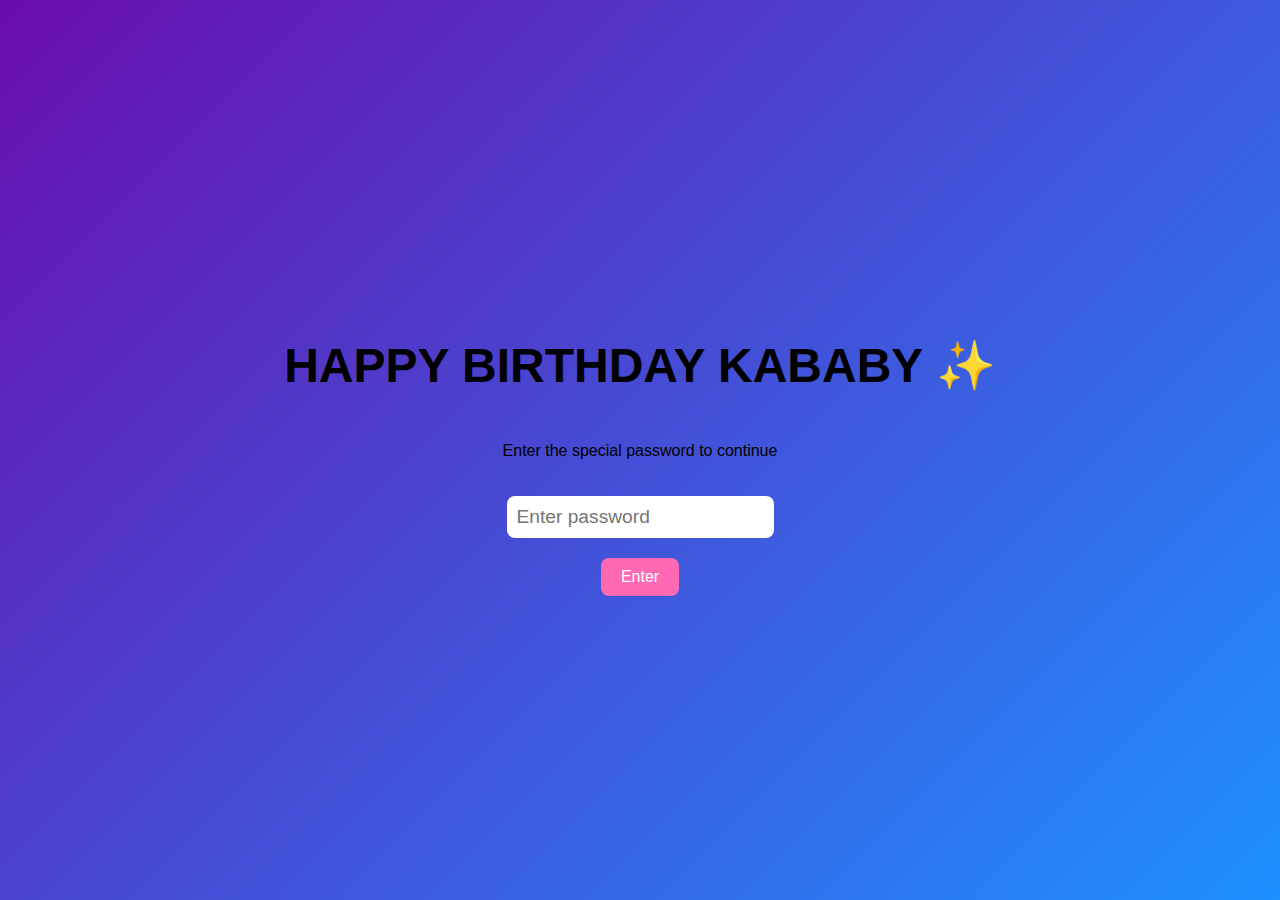
<file: index.html>
<!DOCTYPE html>
<html lang="en">
<head>
<meta charset="UTF-8">
<meta name="viewport" content="width=device-width, initial-scale=1.0">
<title>Happy Birthday Kababy!</title>
<link rel="stylesheet" href="style.css">
</head>
<body>
<div class="cover">
  <h1 class="glitter-text">HAPPY BIRTHDAY KABABY ✨</h1>
  <p class="sub-text">Enter the special password to continue</p>
  <input type="password" id="password" placeholder="Enter password">
  <button onclick="checkPassword()">Enter</button>
  <canvas id="cover-animation"></canvas>
</div>

<script src="script.js"></script>
</body>
</html>
</file>
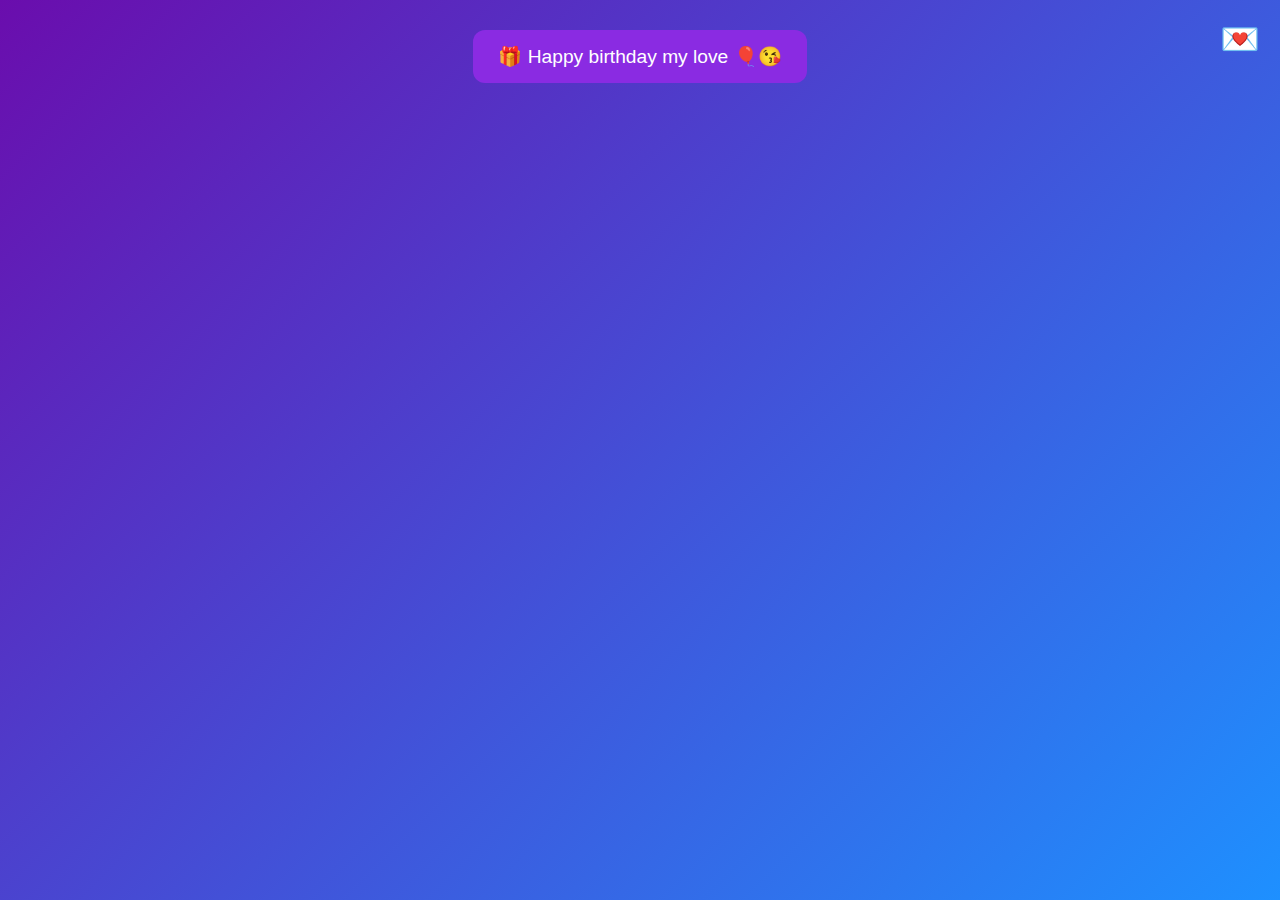
<file: home.html>
<!DOCTYPE html>
<html lang="en">
<head>
<meta charset="UTF-8">
<meta name="viewport" content="width=device-width, initial-scale=1.0">
<title>Home - Kababy</title>
<link rel="stylesheet" href="style.css">
</head>
<body>
<div class="home">
  <!-- Shooting stars and diamond rain canvas -->
  <canvas id="home-animation"></canvas>

  <!-- Message icon top right -->
  <div id="message-icon" onclick="showMessage()">💌</div>

  <!-- Typewriter message hidden -->
  <div id="message-box" class="hidden">
    <p id="typewriter">
      Kababy 💖, from the very first moment our paths crossed, I felt something I can't put into words, a spark, a light, a warmth that I never knew existed ✨. Every laugh we share, every quiet glance, every silly little moment becomes a treasure I hold close to my heart 🥰. You are the melody that plays softly in my mind when the world gets too loud, the spark that brightens the darkest days, and the warmth that makes everything feel alive 🌸. On this special day, your birthday 💌, I want you to know that my heart beats only for you ❤️. Every memory we've made is a page in a story I never want to end, a story where you are the hero, the magic, the dream I never want to wake from 🌟. Your smile is the sunrise that lights my soul, your voice the song I could listen to forever 🎶. Kababy, you are my laughter, my peace, my chaos, my calm, my dream, my reality 😍. Every day with you is a gift I unwrap again and again, and I promise to hold you, celebrate you, and cherish you for all the birthdays to come 🎉💖. Your heart is my home, your love my anchor, and your presence my everything 💞. Today, we celebrate you, the love of my life, the most beautiful soul I know ✨💌. Kababy, thank you for being you, the sweetest, brightest, most magical person in the universe 🌸💫. Happy Birthday, my love, my heart, my forever 😘 you are my everything, and I will love you endlessly 🥰💖
    </p>
  </div>

  <!-- Photo Button -->
  <button id="photo-btn" onclick="showPhoto()">🎁 Happy birthday my love 🎈😘</button>

  <!-- Hidden Photo -->
  <div id="photo-container" class="hidden">
    <img src="assets/photos/IMG_20260101_193619.jpg" alt="Kababy" />
    <p class="caption">I love you Kababy 🎈😘</p>
  </div>
</div>

<script src="script.js"></script>
</body>
</html>
</file>
<file: style.css>
/* --- Reset & basics --- */
body, html {
  margin: 0; padding: 0;
  font-family: 'Arial', sans-serif;
  overflow-x: hidden;
  background: linear-gradient(135deg, #6a0dad, #1e90ff);
  color: black;
}

/* --- Cover Page --- */
.cover {
  display: flex;
  flex-direction: column;
  justify-content: center;
  align-items: center;
  height: 100vh;
  position: relative;
}

.glitter-text {
  font-size: 3rem;
  text-align: center;
  animation: glitter 2s infinite alternate;
}

@keyframes glitter {
  0% { text-shadow: 0 0 5px #fff, 0 0 10px #ffb6c1, 0 0 15px #fff;}
  100% { text-shadow: 0 0 20px #fff, 0 0 30px #ff69b4, 0 0 40px #fff;}
}

.cover input {
  margin: 20px 0;
  padding: 10px;
  font-size: 1.2rem;
  border-radius: 8px;
  border: none;
}

.cover button {
  padding: 10px 20px;
  font-size: 1rem;
  border-radius: 8px;
  border: none;
  cursor: pointer;
  background-color: #ff69b4;
  color: white;
}

/* --- Home Page --- */
.home {
  display: flex;
  flex-direction: column;
  align-items: center;
  position: relative;
  min-height: 100vh;
  overflow: hidden;
}

#message-icon {
  position: fixed;
  top: 20px;
  right: 20px;
  font-size: 2rem;
  cursor: pointer;
  animation: bounce 2s infinite;
}

@keyframes bounce {
  0%, 100% { transform: translateY(0);}
  50% { transform: translateY(-10px);}
}

.hidden { display: none; }

#message-box {
  max-width: 600px;
  margin-top: 50px;
  font-size: 1.1rem;
  line-height: 1.5;
}

#photo-btn {
  margin-top: 30px;
  padding: 15px 25px;
  font-size: 1.2rem;
  border-radius: 12px;
  border: none;
  cursor: pointer;
  background-color: #8a2be2;
  color: white;
}

#photo-container img {
  width: 300px;
  border-radius: 12px;
  margin-top: 20px;
}

.caption {
  margin-top: 10px;
  font-weight: bold;
  text-align: center;
}

/* --- Typewriter --- */
#typewriter {
  white-space: pre-wrap;
  overflow: hidden;
  border-right: 2px solid black;
  animation: typing 15s steps(200) forwards;
}

@keyframes typing {
  from { width: 0; }
  to { width: 100%; }
}

/* --- Shooting star & diamond rain canvas handled in JS --- */
canvas { position: absolute; top:0; left:0; width:100%; height:100%; z-index:-1; }
</file>
